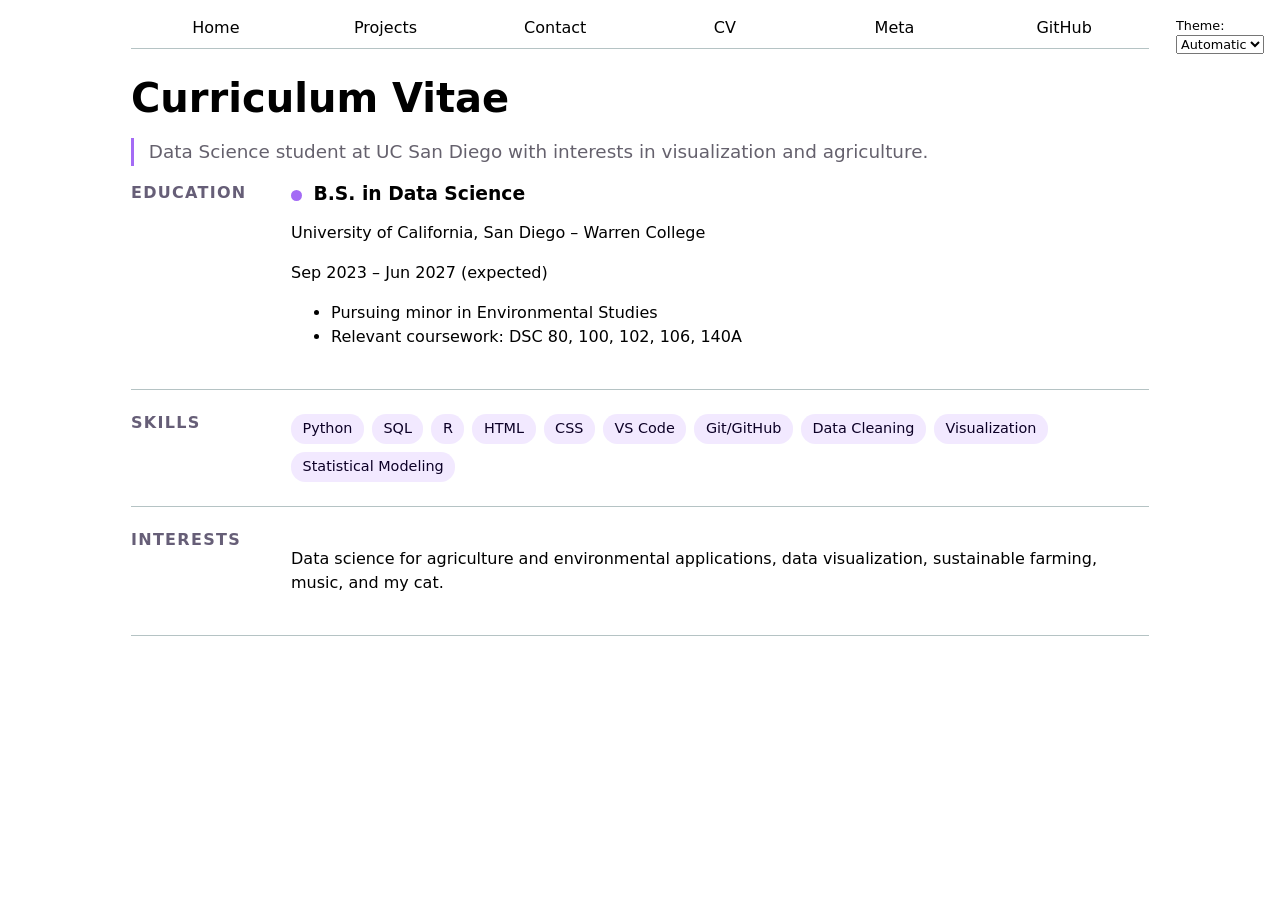
<file: cv/index.html>
<!DOCTYPE html>
<html lang="en">
<head>
    <meta charset="UTF-8">
    <meta name="viewport" content="width=device-width, initial-scale=1.0">
    <link rel="stylesheet" href="../style.css">
    <title>CV - Diego Menchaca</title>
</head>

<script type="module" src="../global.js"></script>


<body>
    <!-- <nav>
        <a href="../">Home</a>
        <a href="../projects/">Projects</a>
        <a href="../contact/">Contact</a>
        <a href="./">CV</a>
        <a href="https://github.com/diegomenchaca" target="_blank">GitHub</a>
    </nav> -->

    <header>
        <h1>Curriculum Vitae</h1>
        <p>Data Science student at UC San Diego with interests in visualization and agriculture.</p>
    </header>

    <main class="cv">
        <section>
            <header>
            <h2>Education</h2>
            </header>

            <article>
            <header>
                <h3>B.S. in Data Science</h3>
                <p>University of California, San Diego – Warren College</p>
            </header>
            <p>
                <time datetime="2024-09">Sep 2023</time> –
                <time datetime="2028-06">Jun 2027</time> (expected)
            </p>
            <ul>
                <li>Pursuing minor in Environmental Studies</li>
                <li>Relevant coursework: DSC 80, 100, 102, 106, 140A</li>
            </ul>
            </article>
        </section>

        <section class="skills">
            <header>
            <h2>Skills</h2>
            </header>
            <ul>
                <li>Python</li>
                <li>SQL</li>
                <li>R</li>
                <li>HTML</li>
                <li>CSS</li>
                <li>VS Code</li>
                <li>Git/GitHub</li>
                <li>Data Cleaning</li>
                <li>Visualization</li>
                <li>Statistical Modeling</li>
            </ul>
        </section>

        <section>
            <header>
            <h2>Interests</h2>
            </header>
            <p>
            Data science for agriculture and environmental applications, data visualization, sustainable farming, music, and my cat.
            </p>
        </section>
    </main>
</body>
</html>
</file>
<file: style.css>
/* === global === */

html {
  color-scheme: light dark;
}

:root {
  --color-accent: oklch(65% 50% 300);
}

nav {
  --border-color: oklch(50% 10% 200 / 40%);
  display: flex;
  margin-bottom: 1em;
  border-bottom: 1px solid var(--border-color);
}

nav a {
  flex: 1;
  text-decoration: none;
  color: inherit;
  text-align: center;
  padding: 0.5em;
}

nav a.current {
  border-bottom: 0.4em solid oklch(50% 3% 200);
  padding-bottom: 0.1em;
}

nav a:hover {
  border-bottom: 0.4em solid var(--color-accent);
  padding-bottom: 0.1em;
  background-color: color-mix(in oklch, var(--color-accent), canvas 85%);
}

input, textarea, button, select {
  font: inherit;
}

.projects {
  display: grid;
  grid-template-columns: repeat(auto-fill, minmax(15em, 1fr));
  gap: 1em;
}

.projects article {
  display: grid;
  grid-template-rows: subgrid;
  grid-row: span 3;
}

.projects article h2 {
  margin: 0;
}

.container {
  display: flex;
  align-items: center;
  gap: 2em;
  margin-block: 2em;
}

#projects-pie-plot {
  width: min(20em, 100%);
  overflow: visible;
}

.legend {
  flex: 1;
  display: grid;
  grid-template-columns: repeat(auto-fill, minmax(9em, 1fr));
  gap: 0.75em 1.5em;
  list-style: none;
  padding: 0.5em;
  margin: 0;
  border: 1px solid oklch(50% 10% 200 / 40%);
  border-radius: 0.5em;
}

.legend li {
  display: flex;
  align-items: center;
  gap: 0.5em;
}

.swatch {
  display: inline-block;
  width: 1em;
  aspect-ratio: 1 / 1;
  background-color: var(--color);
  border-radius: 50%;
  flex-shrink: 0;
}

.searchBar {
  margin-bottom: 1.5em;
}

path {
  transition: 300ms;
  cursor: pointer;
}

svg:has(path:hover) path:not(:hover) {
  opacity: 0.5;
}

.selected {
  --color: oklch(60% 45% 0) !important;

  &:is(path) {
    fill: var(--color);
  }
}

.project-year {
  font-family: Baskerville, serif;
  font-variant-numeric: oldstyle-nums;
  color: oklch(50% 5% 300);
  margin: 0;
}

form {
  display: grid;
  grid-template-columns: auto 1fr;
  gap: 1em;
}

label {
  display: grid;
  grid-template-columns: subgrid;
  grid-column: 1 / -1;
}

form button {
  grid-column: 1 / -1;
}

h1, h2, h3, h4, h5, h6 {
  line-height: 1.1;
  text-wrap: balance;

  &:is(h1) {
    font-size: 400%;
  }
}

body {
  /* Set line height to 1.5 times the font size
	   and use the OS’s UI font as the website font
	 */
  font: 100%/1.5 system-ui;
  max-width: 100ch;
  margin-inline: auto;
  padding-inline: 1rem;
  accent-color: var(--color-accent);
}

/* === CV style === */
/* Skill tags */
.skills ul {
  display: flex;
  flex-wrap: wrap;
  gap: 0.5em;
  list-style: none;
  padding: 0;
  margin: 0;
}

.skills li {
  background: oklch(from var(--color-accent) 95% 10% h);
  color: oklch(from var(--color-accent) 10% 30% h);
  padding: 0.3em 0.8em;
  border-radius: 1em;
  font-size: 0.9em;
  transition: transform 0.15s, background 0.15s;
}

.skills li:hover {
  transform: scale(1.07);
  background: oklch(from var(--color-accent) 85% 20% h);
}

/* 2 column layout */
.cv section {
  display: grid;
  grid-template-columns: 8em 1fr;
  gap: 0 2em;
  margin-bottom: 1.5em;
  padding-bottom: 1.5em;
  border-bottom: 1px solid oklch(50% 10% 200 / 40%);
}

.cv section > header {
  grid-column: 1;
}

.cv section > :not(header) {
  grid-column: 2;
}

.cv section > header h2 {
  text-transform: uppercase;
  font-size: 100%;
  letter-spacing: 0.08em;
  color: oklch(50% 10% 300);
  margin: 0;
}

/* page header */
body:has(.cv) h1 {
  font-size: 250%;
  margin-bottom: 0.2em;
}

body:has(.cv) > header p {
  font-size: 1.15em;
  color: oklch(50% 5% 300);
  border-left: 3px solid var(--color-accent);
  padding-left: 0.8em;
}

/* dot next to degree */
.cv article header h3 {
  position: relative;
  padding-left: 1.2em;
  margin: 0;
}

.cv article header h3::before {
  content: "";
  position: absolute;
  top: 0.3em;
  left: 0;
  width: 0.6em;
  height: 0.6em;
  border-radius: 50%;
  background: var(--color-accent);
}

/* responsive */
@media (max-width: 500px) {
  .cv section {
    grid-template-columns: 1fr;
  }

  .cv section > header,
  .cv section > :not(header) {
    grid-column: 1;
  }
}

.color-scheme {
  position: absolute;
  top: 1rem;
  right: 1rem;
  font-size: 80%;
}

/* === GitHub profile stats === */

#profile-stats dl {
  display: grid;
  grid-template-columns: repeat(4, 1fr);
  gap: 0.5em 1em;
  text-align: center;
}

#profile-stats dt {
  grid-row: 1;
  font-size: 0.85em;
  color: oklch(50% 5% 300);
  text-transform: uppercase;
  letter-spacing: 0.05em;
}

#profile-stats dd {
  grid-row: 2;
  margin: 0;
  font-size: 2em;
  font-weight: bold;
  color: var(--color-accent);
}

/* === Meta page === */

dl.stats {
  display: grid;
  grid-template-columns: auto 1fr;
  gap: 0.5em 1em;
  margin: 0;
  padding: 0;
}

dl.stats dt {
  font-weight: bold;
  opacity: 0.7;
}

dl.stats dd {
  margin: 0;
  font-weight: bold;
  color: var(--color-accent);
}

dl.info {
  display: grid;
  grid-template-columns: auto 1fr;
  gap: 0.5em 1em;
  margin: 0;
}

dl.info dt {
  font-weight: bold;
  opacity: 0.7;
  font-size: 0.875em;
}

dl.info dd {
  margin: 0;
}

.tooltip {
  position: fixed;
  top: 1em;
  left: 1em;
  background-color: rgba(255, 255, 255, 0.95);
  padding: 1em;
  border-radius: 0.5em;
  box-shadow: 0 4px 12px rgba(0, 0, 0, 0.15);
  transition: opacity 200ms, visibility 200ms;
}

dl.info[hidden]:not(:hover, :focus-within) {
  opacity: 0;
  visibility: hidden;
}

circle {
  transition: 200ms;
  transform-origin: center;
  transform-box: fill-box;

  @starting-style {
    r: 0;
  }
}

circle:hover {
  transform: scale(1.5);
}

@keyframes marching-ants {
  to {
    stroke-dashoffset: -8;
  }
}

.selection {
  fill-opacity: 0.1;
  stroke: black;
  stroke-opacity: 0.7;
  stroke-dasharray: 5 3;
  animation: marching-ants 2s linear infinite;
}

circle.selected {
  fill: #ff6b6b;
}

.gridlines line {
  stroke: rgba(0, 0, 0, 0.1);
  stroke-dasharray: 4;
}

.gridlines .domain {
  display: none;
}

#commit-slider {
  display: flex;
  align-items: baseline;
  margin-block: 1em;
}

#commit-slider label {
  display: flex;
  align-items: baseline;
  gap: 0.5em;
  flex: 1;
}

#commit-max-time {
  margin-left: auto;
  font-weight: bold;
  color: var(--color-accent);
}

#scrolly-1 {
  position: relative;
  display: flex;
  gap: 1rem;

  > * {
    flex: 1;
  }
}

#scatter-story {
  position: relative;
}

.step {
  padding-bottom: 4rem;
}

#scatter-plot {
  position: sticky;
  top: 0;
  left: 0;
  bottom: auto;
  height: 50vh;
}

#files {
  display: grid;
  grid-template-columns: 1fr 4fr;
  margin-block: 1em;

  > div {
    grid-column: 1 / -1;
    display: grid;
    grid-template-columns: subgrid;
  }

  dt {
    grid-column: 1;
  }

  dd {
    grid-column: 2;
    display: flex;
    flex-wrap: wrap;
    align-items: start;
    align-content: start;
    gap: 0.15em;
    padding-top: 0.6em;
    margin-left: 0;
  }
}

.loc {
  width: 0.5em;
  aspect-ratio: 1;
  background: var(--color);
  border-radius: 50%;
}
</file>
